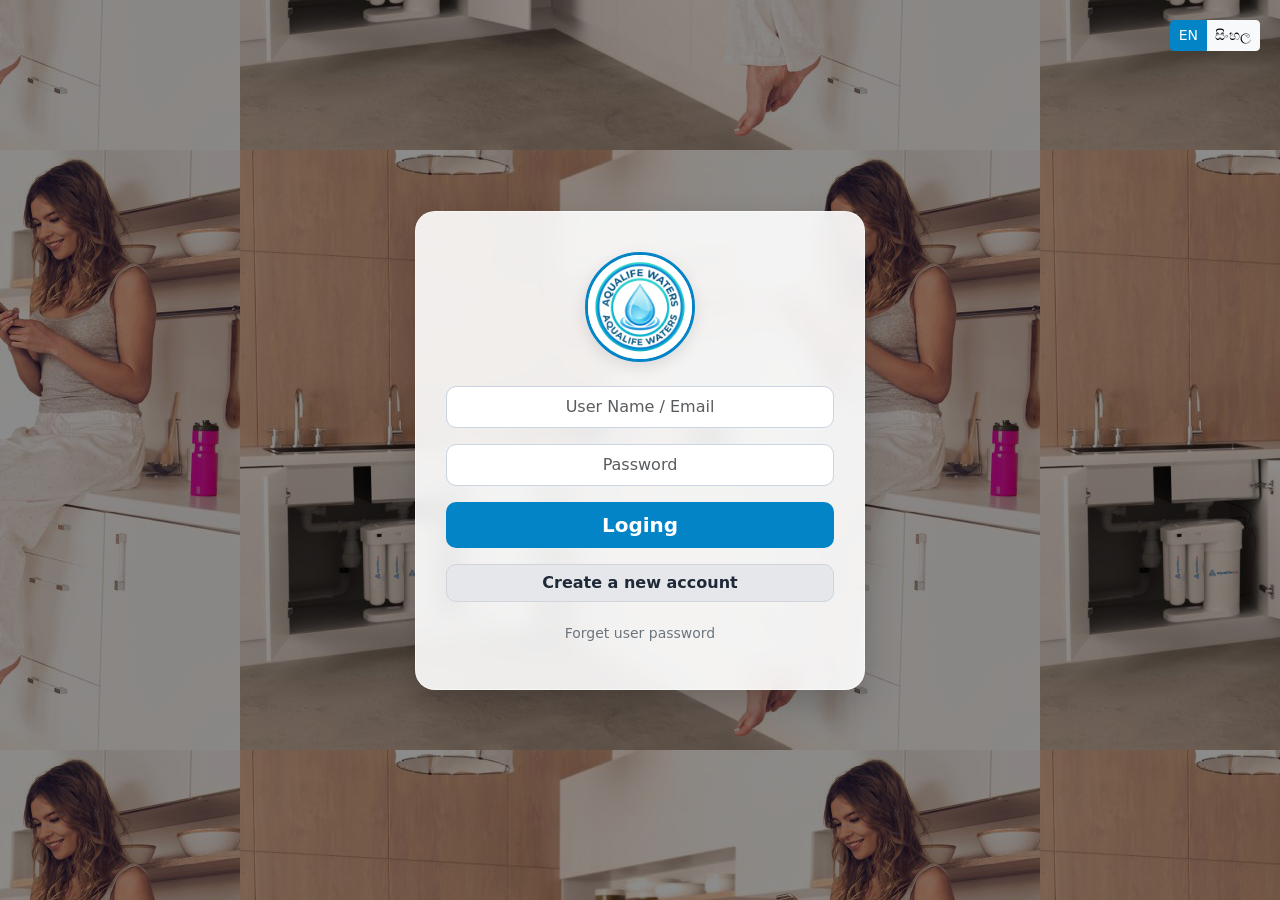
<file: index.html>
<!DOCTYPE html>
<html lang="en">
<head>
    <!-- 🎯 FIXED: Validator එකෙන් ඉල්ලපු charset සහ viewport ටැග්ස් දෙක ඇතුළත් කරා -->
    <meta charset="UTF-8">
    <meta name="viewport" content="width=device-width, initial-scale=1.0">
    <meta http-equiv="refresh" content="0; url=login.html">
    <title>Redirecting...</title>
</head>
<body>
    <script>
        window.location.href = "login.html";
    </script>
</body>
</html>
</file>
<file: login.css>
.d-none {
    display: none !important;
}

body {
    
    background-image: linear-gradient(rgba(0, 0, 0, 0.45), rgba(0, 0, 0, 0.45)), url('login\ background.jpg');

    background-position: center center;  
    background-attachment: fixed; 
    
    min-height: 100vh;
    margin: 0;
    display: flex;
    align-items: center;
    justify-content: center;
}

/* Language selector placed exactly at top right corner */
.lang-selector-top {
    position: absolute;
    top: 20px;
    right: 20px;
    z-index: 1000;
}

.lang-selector-top .btn.active {
    background-color: #0284c7;
    color: white;
    border-color: #0284c7;
}

/* Main architecture login card design */
.login-container {
    background: rgba(255, 255, 255, 0.9); /* Slightly transparent white container */
    -webkit-backdrop-filter: blur(10px);
    backdrop-filter: blur(10px);
    padding: 40px 30px;
    border-radius: 20px;
    box-shadow: 0 15px 35px rgba(0, 0, 0, 0.2);
    width: 100%;
    max-width: 450px;
    border: 1px solid rgba(255, 255, 255, 0.5);
}

/* Circle design for the company logo */
.logo-wrapper {
    width: 110px;
    height: 110px;
    border-radius: 50%;
    overflow: hidden;
    background-color: white;
    border: 3px solid #0284c7;
    display: flex;
    align-items: center;
    justify-content: center;
    box-shadow: 0 5px 15px rgba(0,0,0,0.1);
}

.logo-img {
    width: 100%;
    height: 100%;
    object-fit: cover;
}

.form-control-lg {
    border-radius: 10px;
    border: 1px solid #cbd5e1;
    font-size: 1rem;
    background-color: #ffffff;
}

.btn-primary {
    background-color: #0284c7;
    border: none;
    border-radius: 10px;
}
.btn-primary:hover {
    background-color: #0369a1;
}

.btn-custom-gray {
    background-color: #e5e7eb;
    color: #1f2937;
    border: 1px solid #d1d5db;
    border-radius: 10px;
}
.btn-custom-gray:hover {
    background-color: #d1d5db;
}

.btn-link {
    color: #64748b;
}
.btn-link:hover {
    color: #334155;
}

.letter-spacing-2 {
    letter-spacing: 4px;
}
</file>
<file: main.css>
/* CDN ලැග් වුණොත් එලිමන්ට්ස් හංගන්න දාපු ක්ලාස් එක */
.d-none {
    display: none !important;
}

body {
    background-image: linear-gradient(rgba(0, 0, 0, 0.4), rgba(0, 0, 0, 0.4)), url('main\ background.jpg');
    background-size: 40% auto;
    background-position: center center;  
    background-repeat: repeat;
    background-attachment: fixed; 
    min-height: 100vh;
    font-family: 'Segoe UI', Arial, sans-serif;
    margin: 0;
}


.logo-wrapper-dash {
    width: 90px;
    height: 90px;
    border-radius: 50%;
    overflow: hidden;
    background-color: white;
    border: 3px solid #0284c7;
    display: inline-flex;
    align-items: center;
    justify-content: center;
    box-shadow: 0 4px 10px rgba(0, 0, 0, 0.15);
}

.logo-img {
    width: 100%;
    height: 100%;
    object-fit: cover;
}

/* ඇක්ටිව් ලැන්වේජ් බටන් එකේ ස්ටයිල් එක */
.btn-group .btn.active {
    background-color: #0284c7 !important;
    color: white !important;
    border-color: #0284c7 !important;
}

/* ප්‍රධාන විස්තර කාඩ්පතේ ස්ටයිල්ස් */
.company-details-card {
    background: rgba(255, 255, 255, 0.92);
    -webkit-backdrop-filter: blur(10px); 
    backdrop-filter: blur(10px);
    border-radius: 20px;
    box-shadow: 0 15px 35px rgba(0, 0, 0, 0.3);
    border: 1px solid rgba(255, 255, 255, 0.6);
    text-align: left;
}

.lead-text {
    font-size: 1.05rem;
    line-height: 1.7;
    text-align: justify;
}

.inner-info-box {
    background: rgba(248, 250, 252, 0.8);
    height: 100%;
}

.custom-features-list li {
    padding: 6px 0;
}

/* යටම තියෙන එක්ස්ප්ලෝර් බටන් එකේ ස්ටයිල්ස් */
.btn-primary {
    background-color: #0284c7;
    border: none;
    transition: all 0.2s;
}
.btn-primary:hover {
    background-color: #0369a1;
    transform: scale(1.03);
}

.shadow-intensity {
    box-shadow: 0 8px 20px rgba(2, 132, 199, 0.4) !important;
}
</file>
<file: services.css>
/* CDN Fallback styles injection override */
.d-none {
    display: none !important;
}

body {
    background-image: linear-gradient(rgba(0, 0, 0, 0.4), rgba(0, 0, 0, 0.4)), url('services\ background.jpg');
   background-size: 100% auto;
    background-position: center center;  
    background-repeat: no-repeat;
    background-attachment: fixed; 
    min-height: 100vh;
    font-family: 'Segoe UI', Arial, sans-serif;
    margin: 0;
}

/* Header Component Element Layout Blocks */
.logo-wrapper-dash {
    width: 50px;
    height: 50px;
    border-radius: 50%;
    overflow: hidden;
    background-color: white;
    border: 2px solid #0284c7;
    display: inline-flex;
    align-items: center;
    justify-content: center;
}

.logo-img {
    width: 100%;
    height: 100%;
    object-fit: cover;
}

.header-title-box {
    background: rgba(255, 255, 255, 0.88);
    -webkit-backdrop-filter: blur(5px);
    backdrop-filter: blur(5px);
    border-radius: 12px;
    box-shadow: 0 4px 12px rgba(0, 0, 0, 0.1);
}

.btn-group .btn.active {
    background-color: #0284c7 !important;
    color: white !important;
    border-color: #0284c7 !important;
}

.services-main-heading {
    background: transparent;
   
}

/* ================= 🌐 3-CARDS WITH BACKGROUND IMAGES ================= */
.card-clickable-wrapper {
    display: block;
    cursor: pointer;
}

.service-card {
    height: 400px; /* Fixed Height */
    border: 1px solid rgba(255, 255, 255, 0.2);
    box-shadow: 0 10px 25px rgba(0, 0, 0, 0.2);
    transition: transform 0.3s cubic-bezier(0.175, 0.885, 0.32, 1.275), box-shadow 0.3s;
    border-radius: 20px !important;
}

/* Zooming Background Image Implementation */
.service-card-bg {
    position: absolute;
    top: 0;
    left: 0;
    width: 100%;
    height: 100%;
    background-size: cover;
    background-position: center;
    z-index: 1;
    transition: transform 0.5s ease;
    /* 🎯 FIXED: Image එකේ කොන් රවුම්ව තියාගන්න මෙතනට border-radius එකතු කරා */
    border-radius: 20px !important; 
}

/* Card Specific Background Classes */
.bg-card-testing {
    background-image: linear-gradient(rgba(90, 86, 86, 0.727), rgba(195, 193, 193, 0.845)), url('water\ test.jpg');
}

.bg-card-request {
    background-image: linear-gradient(rgba(90, 86, 86, 0.727), rgba(195, 193, 193, 0.845)), url('filter request.jpg');
}

.bg-card-service {
    background-image: linear-gradient(rgba(90, 86, 86, 0.727), rgba(195, 193, 193, 0.845)), url('after service.jpg');
}

/* Zoom background image slightly on hover */
.card-clickable-wrapper:hover .service-card-bg {
    transform: scale(1.08);
}

.card-clickable-wrapper:hover .service-card {
    transform: translateY(-8px);
    box-shadow: 0 20px 40px rgba(0, 0, 0, 0.4);
    border-color: #0284c7;
}

/* Keep content strictly on top of background image */
.card-body-content {
    position: relative;
    z-index: 2;
}

.icon-circle {
    width: 75px;
    height: 75px;
    border-radius: 50%;
    display: flex;
    align-items: center;
    justify-content: center;
    box-shadow: 0 6px 15px rgba(0, 0, 0, 0.3);
}

.service-card-title {
    font-size: 1.35rem;
    letter-spacing: -0.3px;
    text-shadow: 1px 1px 4px rgba(0, 0, 0, 0.8);
}

/* Custom light ash gray text */
.text-light-muted {
    color: #e2e8f0;
    text-shadow: 1px 1px 3px rgba(0, 0, 0, 0.8);
    line-height: 1.5;
}

/* Bottom Center Breaking Arrow Button */
.circle-action-break-btn {
    position: absolute;
    bottom: -22px; /* 🎯 FIXED: දැන් overflow-hidden නැති නිසා බටන් එක සම්පූර්ණයෙන්ම පේනවා */
    left: 50%;
    transform: translateX(-50%);
    width: 46px;
    height: 46px;
    border-radius: 50% !important;
    background-color: #ffffff !important;
    border: 1px solid #cbd5e1 !important;
    display: flex;
    align-items: center;
    justify-content: center;
    z-index: 10;
    transition: background-color 0.2s, transform 0.2s;
}

.circle-action-break-btn i {
    font-size: 1.15rem;
    color: #334155 !important; /* 🎯 FIXED: Arrow එක පැහැදිලිව පේන්න තද අළු පාට කරා */
    transition: color 0.2s;
}

.card-clickable-wrapper:hover .circle-action-break-btn {
    background-color: #0284c7 !important;
    border-color: #0284c7 !important;
    transform: translateX(-50%) scale(1.1);
}

.card-clickable-wrapper:hover .circle-action-break-btn i {
    color: #ffffff !important; /* Hover කරද්දී සුදු පැහැයට හැරේ */
}
</file>
<file: water-testing.css>
/* CDN Fallback styles injection override */
.d-none {
    display: none !important;
}

body {
    background-image: linear-gradient(rgba(0, 0, 0, 0.4), rgba(0, 0, 0, 0.4)), url('water\ testing\ background.jpg');
    background-position: center center;  
   background-size: 45% auto;
    
    min-height: 100vh;
    margin: 0;
    justify-content: center;

}

/* Header Component Navigation Styles */
.logo-wrapper-dash {
    width: 50px;
    height: 50px;
    border-radius: 50%;
    overflow: hidden;
    background-color: white;
    border: 2px solid #0284c7;
    display: inline-flex;
    align-items: center;
    justify-content: center;
}

.logo-img {
    width: 100%;
    height: 100%;
    object-fit: cover;
}

.btn-group .btn-light.active {
    background-color: #0284c7 !important;
    color: white !important;
    border-color: #0284c7 !important;
}

/* Tab selector buttons for About Tests */
.custom-tab-group .btn {
    border-color: #0284c7;
    color: #0284c7;
    font-weight: 600;
}

.custom-tab-group .btn.active, .custom-tab-group .btn:hover {
    background-color: #0284c7 !important;
    color: white !important;
    border-color: #0284c7 !important;
}

/* Glassmorphism Panel Layout Card */
.glass-card {
    background: rgba(255, 255, 255, 0.93);
    -webkit-backdrop-filter: blur(10px);
    backdrop-filter: blur(10px);
    border: 1px solid rgba(255, 255, 255, 0.6);
    text-align: left;
}

.icon-header-circle {
    width: 70px;
    height: 70px;
    border-radius: 50%;
    display: flex;
    align-items: center;
    justify-content: center;
    box-shadow: 0 6px 15px rgba(2, 132, 199, 0.3);
}

.test-desc-panel {
    background-color: rgba(241, 245, 249, 0.8) !important;
}

/* Equipment Image Container Styling */
.test-equipment-img-wrapper {
    max-width: 500px;
    height: 320px;
    display: flex;
    align-items: center;
    justify-content: center;
    border: 1px solid #cbd5e1;
}

.test-equip-img {
    max-height: 100%;
    max-width: 100%;
    object-fit: contain;
}

.range-info-box {
    box-shadow: 0 2px 8px rgba(0, 0, 0, 0.05);
}

/* Input Form Focus & Interaction Enhancements */
.form-control, .form-select {
    border: 1px solid #cbd5e1;
    padding: 10px 14px;
    border-radius: 8px;
    background-color: rgba(255, 255, 255, 0.8);
    transition: border-color 0.2s, box-shadow 0.2s;
}

.form-control:focus, .form-select:focus {
    border-color: #0284c7;
    box-shadow: 0 0 0 3px rgba(2, 132, 199, 0.25);
    background-color: #ffffff;
}

/* Primary Theme Button Setup */
.btn-primary {
    background-color: #0284c7;
    border: none;
    transition: all 0.2s;
}

.btn-primary:hover {
    background-color: #0369a1;
    transform: scale(1.03);
}

.shadow-intensity {
    box-shadow: 0 8px 20px rgba(2, 132, 199, 0.4) !important;
}

/* 🎯 FIXED: Direct Contact Button Custom Green Shadow added into stylesheet */
#btnDirectContact {
    box-shadow: 0 8px 20px rgba(25, 135, 84, 0.4) !important;
}
</file>
